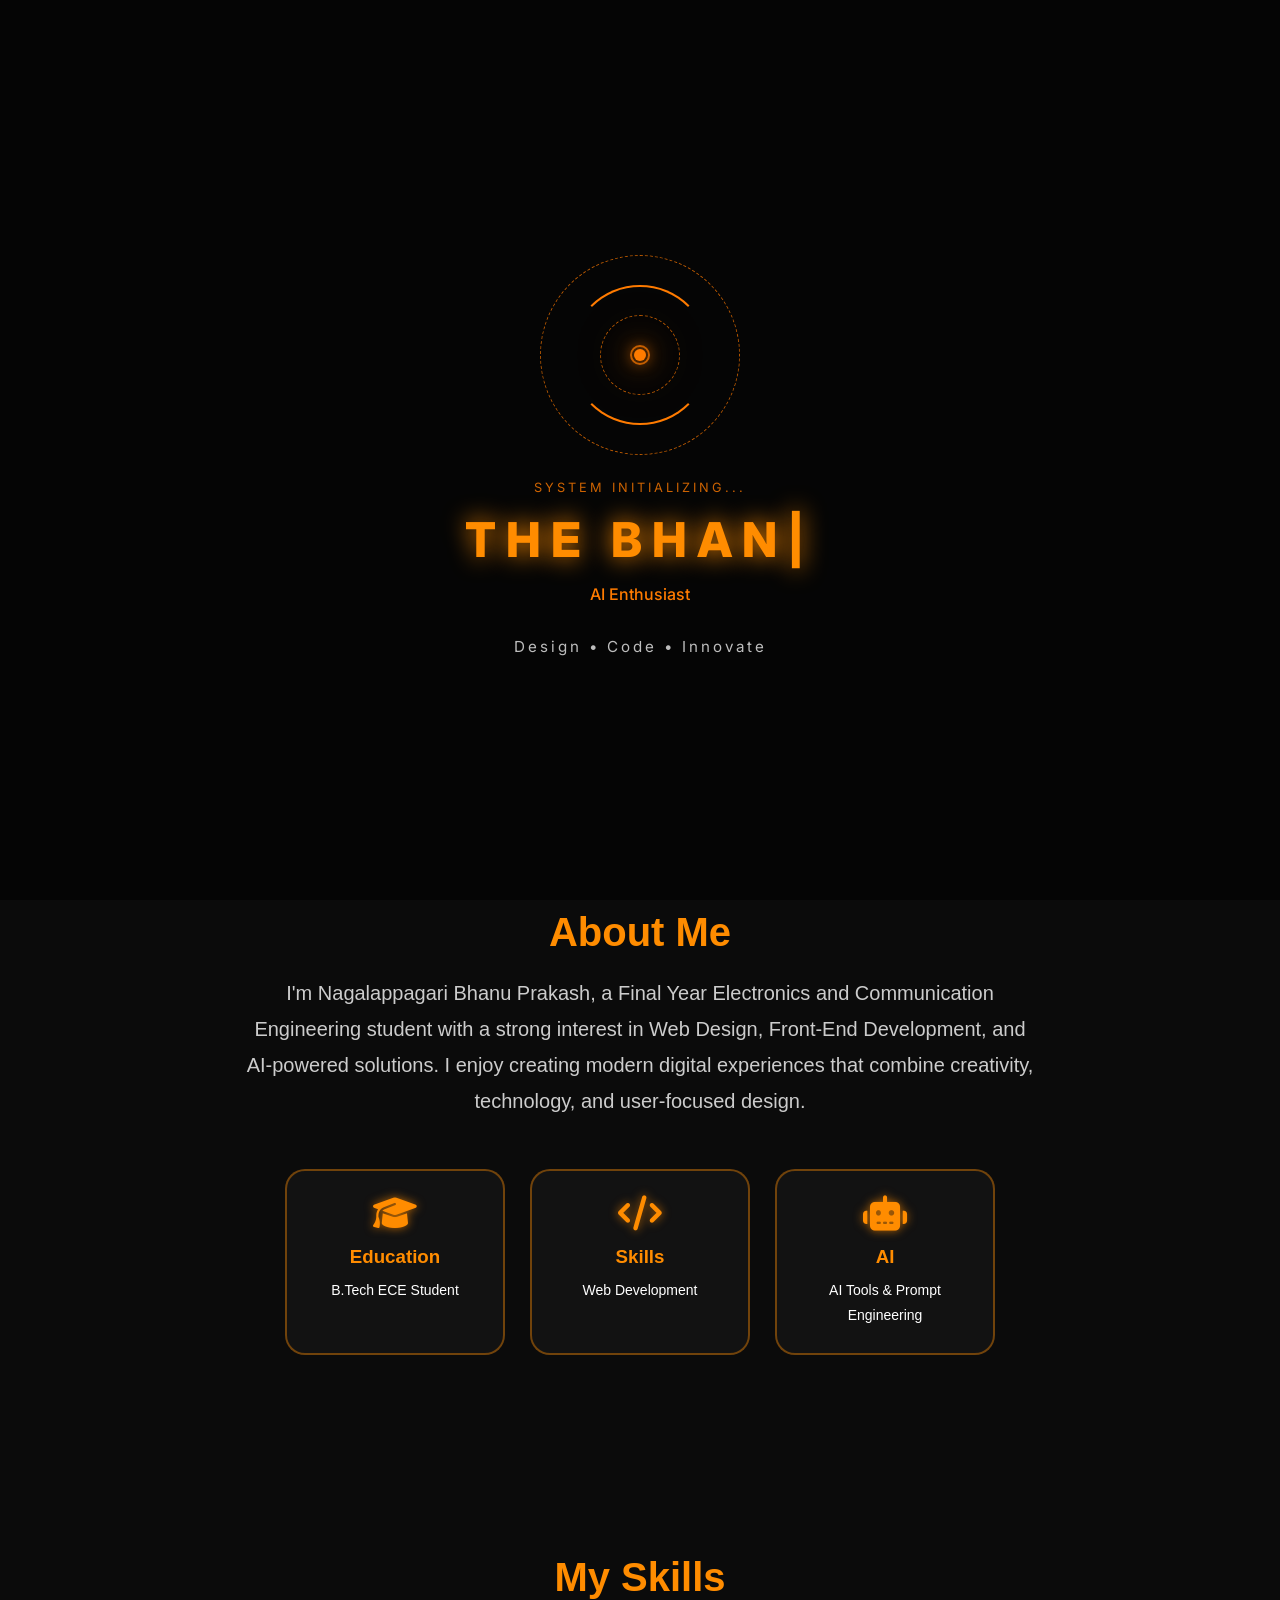
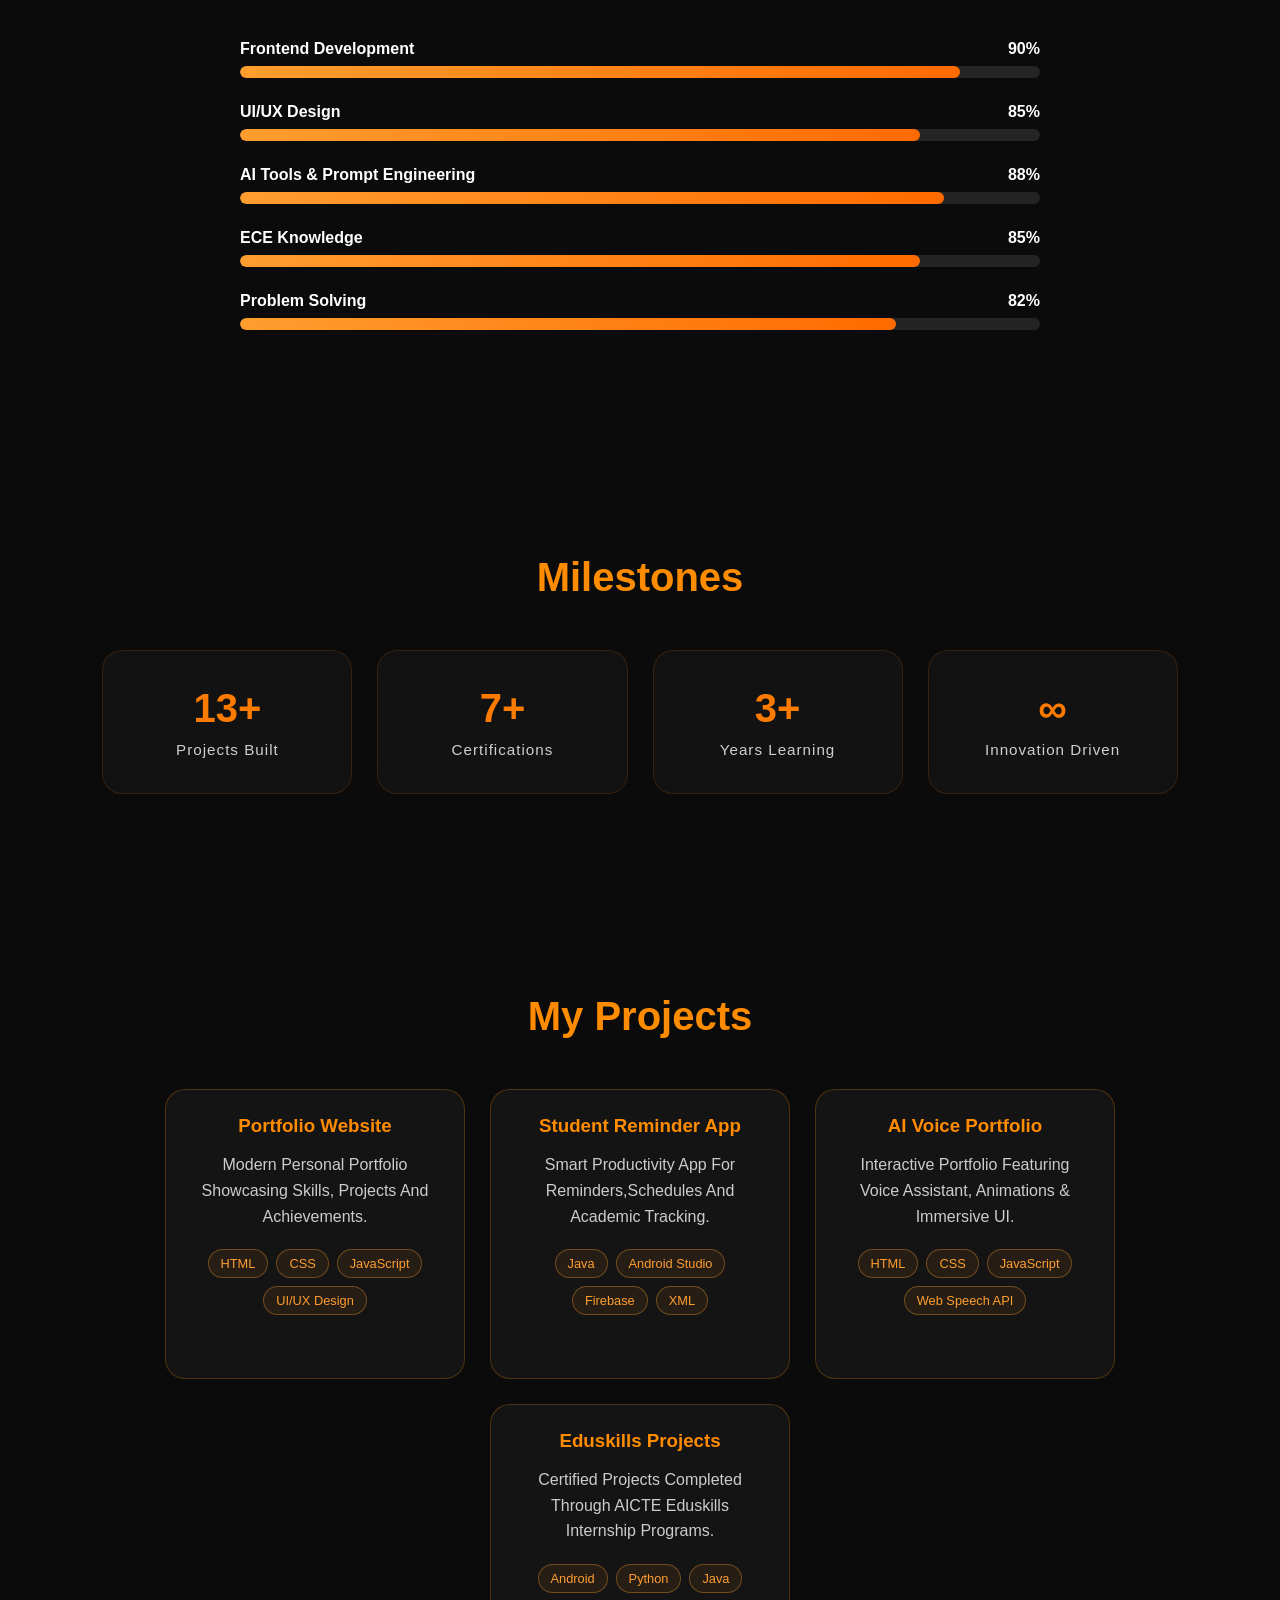
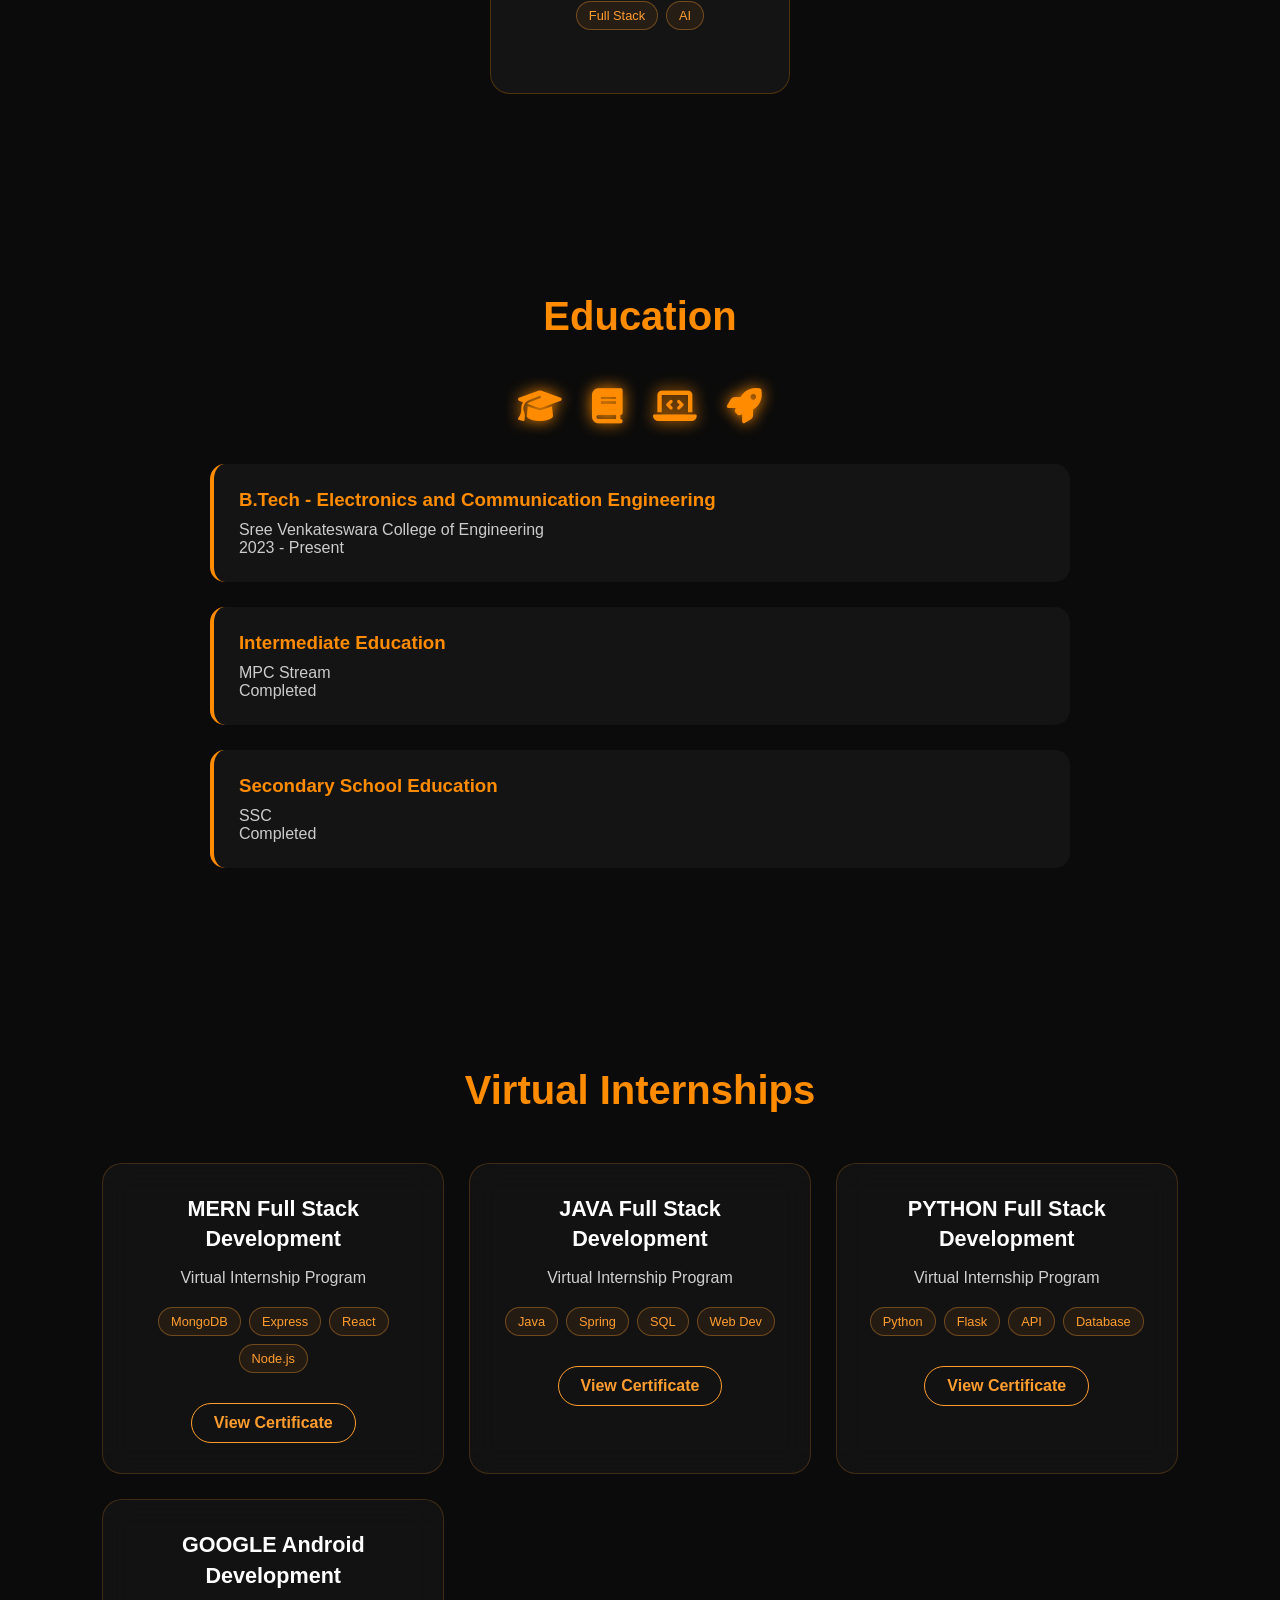
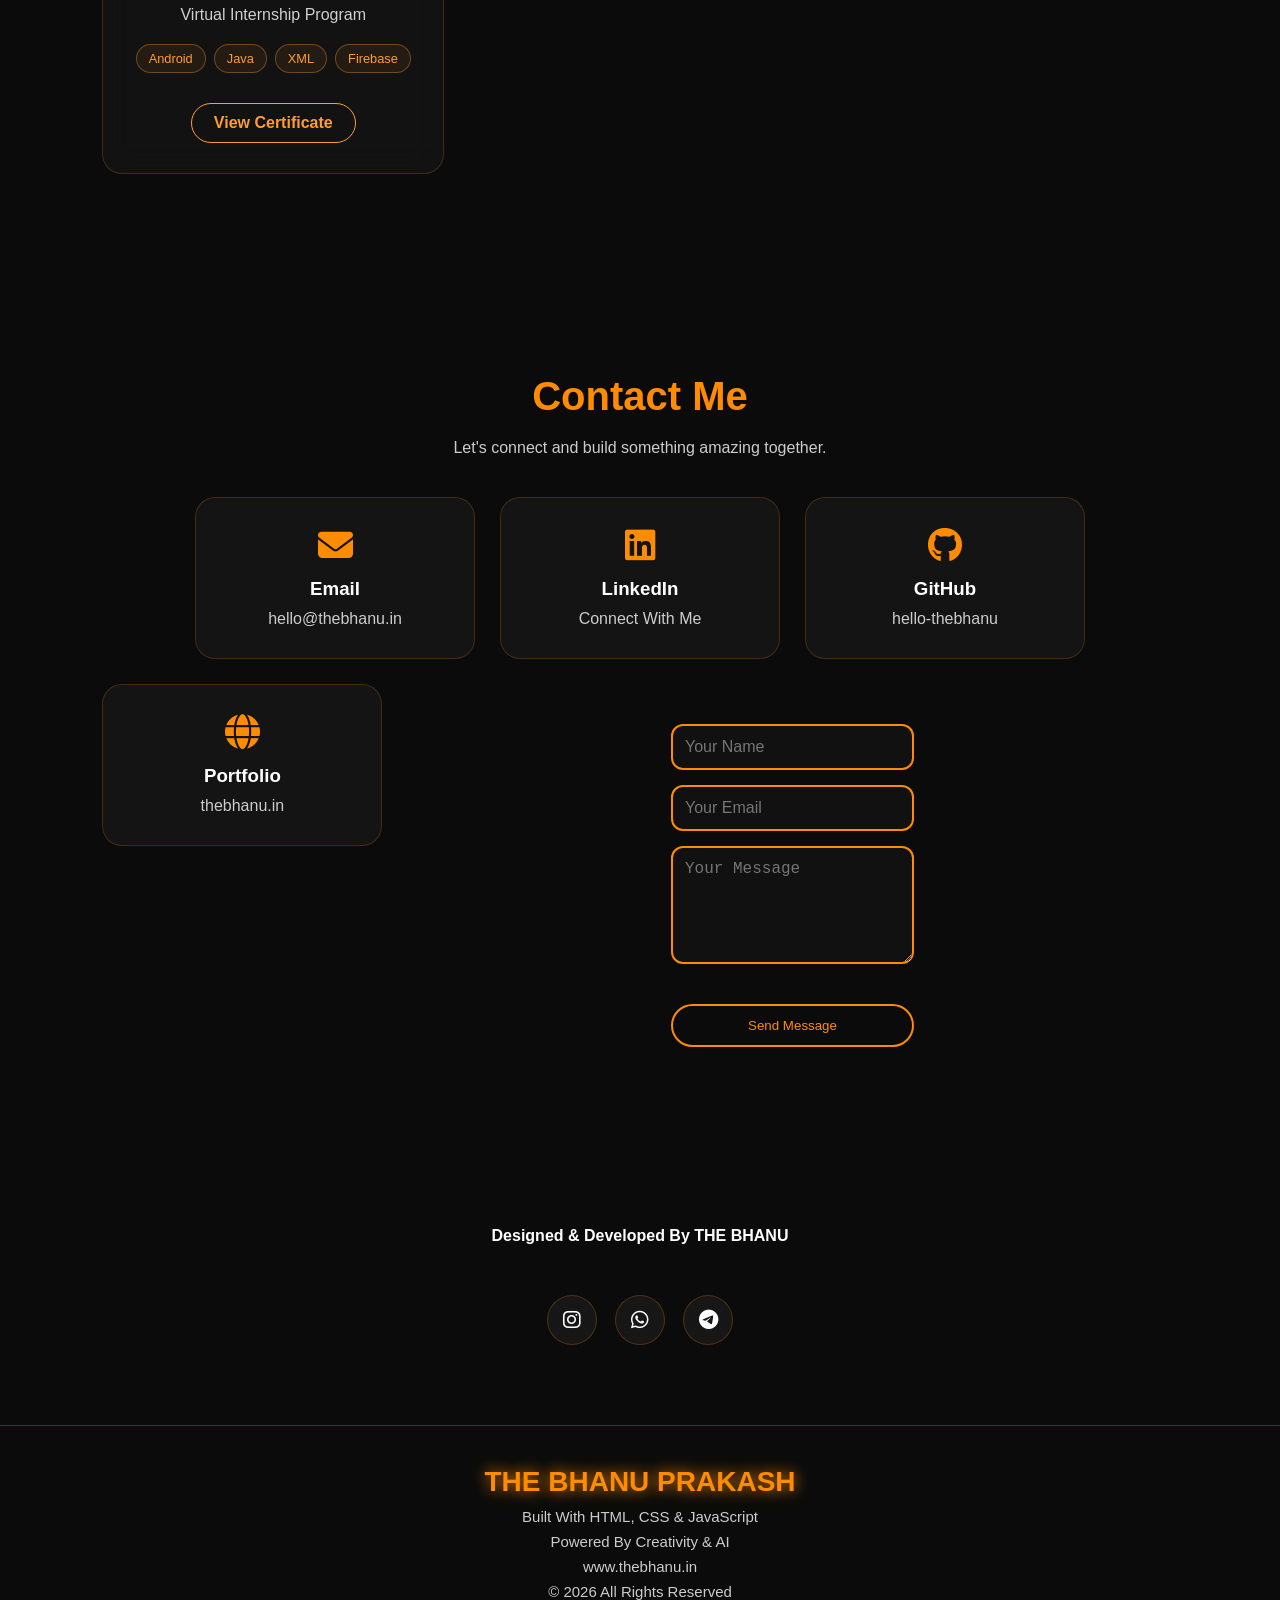
<file: index.html>
<!DOCTYPE html>
<html lang="en">

<head>


<meta charset="UTF-8">
<meta name="viewport" content="width=device-width, initial-scale=1.0">

<link href="https://fonts.googleapis.com/css2?family=Inter:wght@300;400;500;600;700;800&display=swap" rel="stylesheet">

<title>THE BHANU | Portfolio</title>

<meta name="description" content="Bhanu Prakash - ECE Student, Frontend Developer and AI Enthusiast. Explore my projects, skills, portfolio and contact information.">

<meta name="keywords" content="Bhanu Prakash, The Bhanu, Frontend Developer, ECE Student, Portfolio, Web Developer, AI Enthusiast, HTML, CSS, JavaScript">

<meta name="author" content="Bhanu Prakash">

<meta property="og:title" content="THE BHANU | Portfolio">
<meta property="og:description" content="ECE Student • Frontend Developer • AI Enthusiast">
<meta property="og:type" content="website">
<meta property="og:url" content="https://thebhanu.in">

<meta property="og:image" content="https://thebhanu.in/assets/images/avatar.png">

<meta name="twitter:image" content="https://thebhanu.in/assets/images/avatar.png">

<meta name="twitter:card" content="summary_large_image">
<meta name="twitter:title" content="THE BHANU | Portfolio">
<meta name="twitter:description" content="ECE Student • Frontend Developer • AI Enthusiast">

<link rel="icon" type="image/png" href="assets/images/favicon.png">

<link rel="preload" as="image" href="assets/images/thebhanu-logo.png">

<link rel="preload" as="image" href="assets/images/avatar.png">

<link rel="stylesheet" href="css/style.css">
<link rel="stylesheet"
href="https://cdnjs.cloudflare.com/ajax/libs/font-awesome/6.5.1/css/all.min.css">

<link rel="stylesheet"
href="https://unpkg.com/aos@2.3.4/dist/aos.css">

</head>

<body>

    <div id="loader">

    <div class="hud">
         
        <div class="energy-wave"></div>

        <div class="center-dot"></div>

        <div class="ring ring1"></div>
        <div class="ring ring2"></div>
        <div class="ring ring3"></div>

    </div>

    <div class="system-status">
SYSTEM INITIALIZING...
</div>

    <h1 class="loader-name" id="loaderText"></h1>

<div class="loader-roles">

    <span id="changingRole">
        Creative Developer
    </span>

</div>

    <p class="loader-tagline">
        Design • Code • Innovate
    </p>

</div>


<nav class="navbar">
<div class="logo">
    <img src="assets/images/thebhanu-logo.png" alt="THE BHANU"
    loading="eager">
    <span>THE BHANU</span>
</div>

   <div class="menu-toggle" id="menu-toggle">
    ☰
</div>

<ul class="nav-links">
     <li><a href="#">Home</a></li>
     <li><a href="#about">About</a></li>
     <li><a href="#education">Education</a></li>
     <li><a href="#skills">Skills</a></li>
     <li><a href="#projects">Projects</a></li>
     <li><a href="#contact">Contact</a></li>
     <li>
    <a href="#contact" class="hire-nav-btn">Hire Me</a>
</li>
</ul>
        
<div class="cursor-glow"></div>


    <!-- Telegram 
<button id="theme-toggle" class="theme-toggle">
    <i class="fas fa-moon"></i>
</button>-->
    
</nav>

<section class="hero">

    <div class="left">

        <h3>Hello, I'm</h3>

        <h1>Bhanu Prakash</h1>
      
      <div class="mobile-avatar">
      <img src="assets/images/avatar.png"
        alt="Bhanu"
        loading="eager">
       </div>

        <h2 id="typing-text"></h2>

         <p>

         ECE Student • Frontend Developer • AI Enthusiast
         <br><br>
         Passionate About Building Modern Web Experiences Through Creativity, Technology, And AI-Powered Solutions.

         </p>

        <div class="buttons">
    <a href="assets/resume/Bhanu-Prakash-Resume.png"
download
class="resume-btn button"> 
 <i class="fas fa-download"></i>

Resume
</a>
       <a href="mailto:hello@thebhanu.in" class="contact-btn">
 <i class="fas fa-envelope"></i>

Contact Me
</a>
     <button id="voice-btn"class="intro-btn">
         <i class="fas fa-volume-up"></i>
    Listen Introduction
    </button> 

</div>

    </div>

    <div class="right">

        <img src="assets/images/avatar.png" alt="Bhanu"
        loading="eager">

    </div>

</section>

<div id="video-modal" class="video-modal">

<div class="video-container">


   <video id="intro-video" autoplay playsinline>
    <source src="assets/videos/avatar-intro.mp4" type="video/mp4">
</video>

    <div class="ai-status">
        <span class="status-dot"></span>
        BHANU AI ONLINE
    </div>

    <div class="waveform">
        <span></span>
        <span></span>
        <span></span>
        <span></span>
        <span></span>
        <span></span>
        <span></span>
    </div>


</div>
</div>


<section id="about" class="about" data-aos="fade-up">
    <h2>About Me</h2>

   <p>
I'm Nagalappagari Bhanu Prakash, a Final Year Electronics and Communication Engineering student with a strong interest in Web Design, Front-End Development, and AI-powered solutions. I enjoy creating modern digital experiences that combine creativity, technology, and user-focused design.
</p>

<div class="about-cards">

    <div class="about-card">
        <i class="fas fa-graduation-cap"></i>
        <h3>Education</h3>
        <p>B.Tech ECE Student</p>
    </div>

    <div class="about-card">
        <i class="fas fa-code"></i>
        <h3>Skills</h3>
        <p>Web Development</p>
    </div>

    <div class="about-card">
        <i class="fas fa-robot"></i>
        <h3>AI</h3>
        <p>AI Tools & Prompt Engineering</p>
    </div>

</div>

</section>

<section id="skills" class="skills" data-aos="flip-left">

<h2>My Skills</h2>

<div class="skills-container">

    <div class="progress-skill">
        <div class="skill-info">
            <span>Frontend Development</span>
            <span>90%</span>
        </div>
        <div class="progress-bar">
            <div class="progress-fill frontend"></div>
        </div>
    </div>

    <div class="progress-skill">
        <div class="skill-info">
            <span>UI/UX Design</span>
            <span>85%</span>
        </div>
        <div class="progress-bar">
            <div class="progress-fill uiux"></div>
        </div>
    </div>

    <div class="progress-skill">
        <div class="skill-info">
            <span>AI Tools & Prompt Engineering</span>
            <span>88%</span>
        </div>
        <div class="progress-bar">
            <div class="progress-fill ai"></div>
        </div>
    </div>

    <div class="progress-skill">
        <div class="skill-info">
            <span>ECE Knowledge</span>
            <span>85%</span>
        </div>
        <div class="progress-bar">
            <div class="progress-fill ece"></div>
        </div>
    </div>

    <div class="progress-skill">
        <div class="skill-info">
            <span>Problem Solving</span>
            <span>82%</span>
        </div>
        <div class="progress-bar">
            <div class="progress-fill problem"></div>
        </div>
    </div>

</div>

</section>

<section class="stats" data-aos="fade-right">

    <h2 class="section-title">Milestones</h2>

    <div class="stats-section">

        <div class="stat-box">
    <h3 class="counter" data-target="12">0</h3>
    <p>Projects Built</p>
</div>

<div class="stat-box">
    <h3 class="counter" data-target="7">0</h3>
    <p>Certifications</p>
</div>

<div class="stat-box">
    <h3 class="counter" data-target="2">0</h3>
    <p>Years Learning</p>
</div>

<div class="stat-box">
    <h3>∞</h3>
    <p>Innovation Driven</p>
</div>

    </div>

</section>

<section id="projects" class="projects"data-aos="zoom-in-up">

<h2>My Projects</h2>

<div class="project-container">

<a href="https://thebhanu.in" target="_blank">
    <div class="project-card">
        <h3>Portfolio Website</h3>
        <p>Modern Personal Portfolio Showcasing Skills, Projects And Achievements.</p>

<div class="tech-stack">
<span>HTML</span>
<span>CSS</span>
<span>JavaScript</span>
<span>UI/UX Design</span>
</div>

        <span class="view-project">View Project →</span>
    </div>
</a>

<a href="https://github.com/hello-thebhanu" target="_blank">
    <div class="project-card">
        <h3>Student Reminder App</h3>
        <p>Smart Productivity App For Reminders,Schedules And Academic Tracking.</p>

<div class="tech-stack">
<span>Java</span>
<span>Android Studio</span>
<span>Firebase</span>
<span>XML</span>
</div>

        <span class="view-project">View Project →</span>
    </div>
</a>

<a href="https://thebhanu.in" target="_blank">
    <div class="project-card">
        <h3>AI Voice Portfolio</h3>
        <p>Interactive Portfolio Featuring Voice Assistant, Animations & Immersive UI.</p>

<div class="tech-stack">
<span>HTML</span>
<span>CSS</span>
<span>JavaScript</span>
<span>Web Speech API</span>
</div>

        <span class="view-project">View Project →</span>
    </div>
</a>

<a href="#" target="_blank">
    <div class="project-card">
        <h3>Eduskills Projects</h3>
        <p>Certified Projects Completed Through AICTE Eduskills Internship Programs.</p>

<div class="tech-stack">
<span>Android</span>
<span>Python</span>
<span>Java</span>
<span>Full Stack</span>
<span>AI</span>
</div>
        
        <span class="view-project">View Project →</span>
    </div>
</a>

</div>

</section>

<section id="education" class="education"data-aos="fade-left">

<h2>Education</h2>

<div class="edu-icons">
  <i class="fas fa-graduation-cap"></i>
  <i class="fas fa-book"></i>
  <i class="fas fa-laptop-code"></i>
  <i class="fas fa-rocket"></i>
</div>

<div class="timeline">

<div class="timeline-item">
<h3>B.Tech - Electronics and Communication Engineering</h3>
<p>Sree Venkateswara College of Engineering</p>
<p>2023 - Present</p>
</div>

<div class="timeline-item">
<h3>Intermediate Education</h3>
<p>MPC Stream</p>
<p>Completed</p>
</div>

<div class="timeline-item">
<h3>Secondary School Education</h3>
<p>SSC</p>
<p>Completed</p>
</div>

</div>

</section>

</div>


<section id="internships" class="internships" data-aos="fade-up">

    <h2 class="section-title">Virtual Internships</h2>

    <div class="internships-container">

        <div class="internship-card">
            <h3>MERN Full Stack Development</h3>
            <p>Virtual Internship Program</p>
            <div class="tech-stack">
   <span>MongoDB</span>
   <span>Express</span>
   <span>React</span>
   <span>Node.js</span>
</div>
            <a href="assets/certificates/mern.pdf" target="_blank" class="btn">
                View Certificate
            </a>
        </div>

        <div class="internship-card">
            <h3>JAVA Full Stack Development</h3>
            <p>Virtual Internship Program</p>
            <div class="tech-stack">
   <span>Java</span>
   <span>Spring</span>
   <span>SQL</span>
   <span>Web Dev</span>
</div>
            <a href="assets/certificates/java.pdf" target="_blank" class="btn">
                View Certificate
            </a>
        </div>

        <div class="internship-card">
            <h3>PYTHON Full Stack Development</h3>
            <p>Virtual Internship Program</p>
            <div class="tech-stack">
   <span>Python</span>
   <span>Flask</span>
   <span>API</span>
   <span>Database</span>
</div>
            <a href="assets/certificates/python.pdf" target="_blank" class="btn">
                View Certificate
            </a>
        </div>

        <div class="internship-card">
            <h3>GOOGLE Android Development</h3>
            <p>Virtual Internship Program</p>
            <div class="tech-stack">
   <span>Android</span>
   <span>Java</span>
   <span>XML</span>
   <span>Firebase</span>
</div>
            <a href="assets/certificates/android.pdf" target="_blank" class="btn">
                View Certificate
            </a>
        </div>

    </div>

</section>


</section>

<section id="contact" class="contact" data-aos="fade-up">

<h2>Contact Me</h2>

<p>
Let's connect and build something amazing together.
</p>

<div class="contact-container">

<a href="mailto:hello@thebhanu.in" target="_blank">
<div class="contact-card">
<i class="fas fa-envelope"></i>
<h3>Email</h3>
<p>hello@thebhanu.in</p>
</div>
</a>

<a href="https://www.linkedin.com/in/hellobhanunagalappagari" target="_blank">
<div class="contact-card">
<i class="fab fa-linkedin"></i>
<h3>LinkedIn</h3>
<p>Connect With Me</p>
</div>
</a>

<a href="https://github.com/hello-thebhanu" target="_blank">
<div class="contact-card">
<i class="fab fa-github"></i>
<h3>GitHub</h3>
<p>hello-thebhanu</p>
</div>
</a>

<a href="https://thebhanu.in" target="_blank">
<div class="contact-card">
<i class="fas fa-globe"></i>
<h3>Portfolio</h3>
<p>thebhanu.in</p>
</div>
</a>

<form action="https://formsubmit.co/hello@thebhanu.in" method="POST" class="contact-form">

    <input type="hidden" name="_next" value="http://127.0.0.1:5500/thanks.html">

    <input type="text" name="name" placeholder="Your Name" required>

    <input type="email" name="email" placeholder="Your Email" required>

    <textarea name="message" placeholder="Your Message" rows="5" required></textarea>

    <button type="submit">Send Message</button>

</form>

</div>

</section>

<p class="signature">
Designed & Developed By THE BHANU
</p><div class="hero-socials">

    <!-- Instagram -->
    <a href="https://instagram.com/_.mr_s_bhanu._"
       target="_blank"
       class="social-icon">
       <i class="fab fa-instagram"></i>
    </a>

    <!-- WhatsApp -->
    <a href="https://wa.me/918688697656"
       target="_blank"
       class="social-icon">
       <i class="fab fa-whatsapp"></i>
    </a>

    <!-- Telegram -->
    <a href="https://t.me/mrsbhanu"
       target="_blank"
       class="social-icon">
       <i class="fab fa-telegram"></i>
    </a>

</div>


<footer class="footer">
    <h3>THE BHANU PRAKASH</h3>
    <p>Built With HTML, CSS & JavaScript</p>
    <p>Powered By Creativity & AI</p>
    <p>www.thebhanu.in</p>
    <p>© 2026 All Rights Reserved</p>
</footer>



<!-- BHANU AI BUTTON -->
<div class="bhanu-ai-btn" id="bhanu-ai-btn">
    <i class="fas fa-robot"></i>
</div>

<!-- BHANU AI POPUP -->
<div class="bhanu-ai-popup" id="bhanu-ai-popup">

    <div class="ai-header">
        <span>✨</span>
        <h3>Ask Our AI Anything</h3>
    </div>

    <div class="ai-suggestions">

        <button>👨‍💻 Who is Bhanu?</button>
        <button>⚡ Skills</button>

        <button>🚀 Projects</button>
        <button>🎓 Education</button>

        <button>📜 Certifications</button>
        <button>📄 Resume</button>

        <button>📞 Contact</button>
        <button>💻 GitHub</button>

    </div>

    <div id="ai-response" class="ai-response">
    👋 Hi! I'm Bhanu AI. Ask me about Bhanu, skills, projects or education.
    </div>

    <div class="ai-input">
        <input type="text" id="ai-question" placeholder="Ask Me Anything...">
        <button id="send-btn" class="send-btn">
    <i class="fas fa-paper-plane"></i>
</button>
    </div>

</div>



<script src="js/script.js"></script>

  </div>



  <script>

window.addEventListener("load",()=>{

const loader =
document.getElementById("loader");

setTimeout(()=>{

loader.classList.add("fade-out");

setTimeout(()=>{

loader.remove();

},800);

},2300);

});

</script>

<script src="https://unpkg.com/aos@2.3.4/dist/aos.js"></script>

<script>
AOS.init({
    duration:1000,
    once:true,
    offset:100
});
</script>

<script data-goatcounter="https://the-bhanu.goatcounter.com/count"
        async src="//gc.zgo.at/count.js"></script>


</body>
</html>
</file>
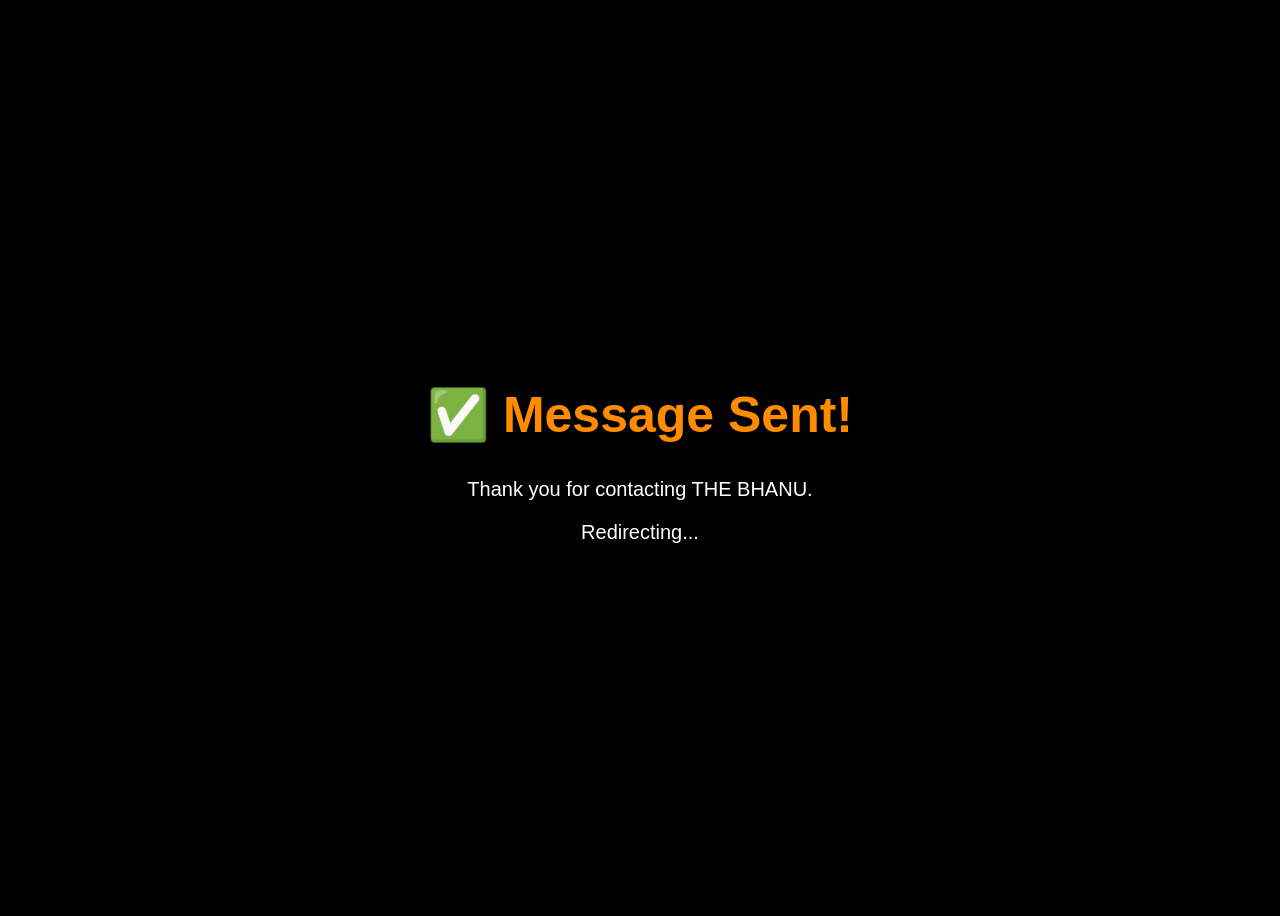
<file: thanks.html>
<!DOCTYPE html>
<html>
<head>
<title>Message Sent</title>

<style>
body{
background:#000;
color:#ff8c00;
font-family:Arial,sans-serif;
display:flex;
justify-content:center;
align-items:center;
height:100vh;
text-align:center;
}

h1{
font-size:50px;
}

p{
font-size:20px;
color:white;
}
</style>

<meta http-equiv="refresh" content="3;url=https://thebhanu.in">

</head>

<body>

<div>
<h1>✅ Message Sent!</h1>
<p>Thank you for contacting THE BHANU.</p>
<p>Redirecting...</p>
</div>

</body>
</html>
</file>
<file: css/style.css>
*{
    margin:0;
    padding:0;
    box-sizing:border-box;
}

body{
    background:#0b0b0b;
    color:white;
    font-family:Arial, sans-serif;
    overflow-x:hidden;
}

nav{
    position:fixed;
    top:15px;
    left:50%;
    transform:translateX(-50%);

    width:90%;

    display:flex;
    justify-content:space-between;
    align-items:center;

    padding:18px 40px;

    background:rgba(255,255,255,0.05);

    backdrop-filter:blur(15px);

    border:1px solid rgba(255,255,255,0.08);

    border-radius:20px;

    z-index:1000;
}

html{
    scroll-behavior:smooth;
    scroll-padding-top:120px;
}


ul li a{

    transition:.3s;

}

ul li a:hover{

    color:#ff8c00;

}

.logo{
    display:flex;
    align-items:center;
    gap:15px;
}

.logo img{
    height:90px;
    width:auto;
    background:transparent;
}

.logo span{
    color:#ffd27a;
    font-size:42px;
    font-weight:700;
    letter-spacing:2px;

    text-shadow:
    0 0 5px rgba(255,200,0,0.4),
    0 0 10px rgba(255,140,0,0.2);
}


ul{
    display:flex;
    gap:30px;
    list-style:none;
}

a{
    color:white;
    text-decoration:none;
}

.hero{
    min-height:90vh;
    display:flex;
    align-items:center;
    justify-content:space-between;
    padding:100px 8% 0;
}

.hero{
    padding-top:100px;
}
.left{
    width:50%;
}
.left{
    width:50%;
    display:flex;
    flex-direction:column;
    justify-content:center;
}
.left h1{
    font-size:78px;
    line-height:1.1;
    color:white;
    font-weight:800;
    
}


.left h2{
    margin-top:10px;
}

.left p{
    margin-top:20px;
    line-height:1.8;
}

button{
    margin-top:25px;
    background:#ff8c00;
    border:none;
    color:white;
    padding:14px 30px;
    border-radius:30px;
    cursor:pointer;
}

.right{
    position:relative;
    display:flex;
    flex-direction:column;
    justify-content:center;
    align-items:center;
}

.right::before{
    content:'';
    position:absolute;
    width:500px;
    height:500px;
    background:#ff6b00;
    border-radius:50%;
    filter:blur(150px);
    opacity:0.40;
    top:50%;
    left:50%;
    transform:translate(-50%,-50%);
}

.right img{
    width:600px;
    max-width:105%;
    height:auto;

    border-radius:30px;

    border:2px solid rgba(255,255,255,0.08);

    box-shadow:
    0 0 50px rgba(255,107,0,0.25);

    position:relative;
    z-index:1;

    animation:float 4s ease-in-out infinite;
}

@keyframes float{

    0%{
        transform:translateY(0px);
    }

    50%{
        transform:translateY(-15px);
    }

    100%{
        transform:translateY(0px);
    }

}

button{
    transition:.3s;
}

button:hover{

    transform:translateY(-5px);

    box-shadow:
    0 0 25px #ff8c00;

}


.buttons{
    display:flex;
    gap:15px;
    margin-top:25px;
}


.contact-btn{
    background:transparent;
    border:2px solid #ff8c00;
    color:#ff8c00;
}



#typing-text{
    color:#ff8c00;
    font-size:34px;
    min-height:50px;
    margin-top:10px;
    font-weight:600;
}

#typing-text::after{
    content:"|";
    animation:blink .8s infinite;
}

@keyframes blink{
    50%{
        opacity:0;
    }
}

ul li a:hover{
    color:#ff8c00;
    text-shadow:0 0 10px #ff8c00;
}


.about{
    padding:100px 8%;
    text-align:center;
    .about{
background:#111;
border-radius:20px;
margin:50px auto;
width:90%;
box-shadow:0 0 30px rgba(255,140,0,0.1);
}
}

.about h2{
    color:#ff8c00;
    font-size:40px;
    margin-bottom:20px;
}

.about p{
    max-width:800px;
    margin:auto;
    line-height:1.8;
    color:#ccc;
    font-size: 20px;
}

.skills{
    padding:100px 8%;
    text-align:center;
}

.skills h2{
    color:#ff8c00;
    font-size:40px;
    margin-bottom:40px;
}

.skill-box{
    display:flex;
    flex-wrap:wrap;
    justify-content:center;
    gap:20px;
}

.skill-box div{
    padding:15px 30px;
    border:1px solid rgba(255,255,255,0.1);
    border-radius:30px;
    background:rgba(255,255,255,0.05);
    box-shadow: 0 0 15px rgba(255,140,0,0.2);
    background:#1a1a1a;
padding:15px 30px;
border:1px solid rgba(255,140,0,0.3);
border-radius:15px;
transition:0.3s;
}
.skill-box div:hover{
transform:translateY(-5px);
box-shadow:0 0 20px rgba(255,140,0,0.4);
}

.about{
    padding:100px 8%;
    text-align:center;
    background:#0b0b0b;
}

.skills{
    padding:100px 8%;
    text-align:center;
    background:#0b0b0b;
}

.skill-box div{
    background:#1a1a1a;
    padding:15px 30px;
    border-radius:50px;
    border:1px solid rgba(255,140,0,0.3);

}

@keyframes float{
    0%{
        transform:translateY(0px);
    }

    50%{
        transform:translateY(-10px);
    }

    100%{
        transform:translateY(0px);
    }
}

.skill-box div:hover{
    transform:translateY(-15px) scale(1.05);
    box-shadow:0 0 25px rgba(255,140,0,.6);
}


.projects{
    padding:100px 8%;
    text-align:center;
}

.projects h2{
    color:#ff8c00;
    font-size:40px;
    margin-bottom:50px;
}

.project-container{
    display:flex;
    justify-content:center;
    gap:25px;
    flex-wrap:wrap;
}

.project-card{
    width:300px;
    background:#141414;
    border:1px solid rgba(255,140,0,0.25);
    border-radius:20px;
    padding:25px;
    transition:0.3s;
}

.project-card:hover{
    transform:translateY(-10px);
    box-shadow:0 0 25px rgba(255,140,0,0.5);
}

.project-card{
    transition:0.4s ease;
}

.project-card:hover{
    transform:translateY(-10px);
    box-shadow:0 0 30px rgba(255,140,0,0.4);
}

.project-card h3{
    color:#ff8c00;
    margin-bottom:15px;
}

.project-card p{
    color:#ccc;
    line-height:1.6;
}

.education{
    padding:100px 8%;
    text-align:center;
}

.education h2{
    color:#ff8c00;
    font-size:40px;
    margin-bottom:50px;
}

.timeline{
    display:flex;
    flex-direction:column;
    gap:25px;
    align-items:center;
}

.timeline-item{
    width:80%;
    background:#141414;
    border-left:4px solid #ff8c00;
    padding:25px;
    border-radius:15px;
    text-align:left;
    transition:.3s;
}

.timeline-item:hover{
    transform:translateX(10px);
    box-shadow:0 0 20px rgba(255,140,0,0.3);
}

.timeline-item{
    transition:0.4s ease;
}

.timeline-item:hover{
    transform:translateX(10px);
}

.timeline-item h3{
    color:#ff8c00;
    margin-bottom:10px;
}

.timeline-item p{
    color:#ccc;
}

.about,
.skills,
.projects,
.education{
    scroll-margin-top:120px;
}

.s1{animation-delay:0s;}
.s2{animation-delay:.3s;}
.s3{animation-delay:.6s;}
.s4{animation-delay:.9s;}
.s5{animation-delay:1.2s;}
.s6{animation-delay:1.5s;}

.edu-icons{
    display:flex;
    justify-content:center;
    gap:30px;
    margin-bottom:40px;
}

.edu-icons i{
    font-size:35px;
    color:#ff8c00;
    text-shadow:0 0 15px #ff8c00;
    animation:floatIcon 3s ease-in-out infinite;
}

.edu-icons i:nth-child(2){
    animation-delay:.5s;
}

.edu-icons i:nth-child(3){
    animation-delay:1s;
}

.edu-icons i:nth-child(4){
    animation-delay:1.5s;
}

@keyframes floatIcon{
    0%,100%{
        transform:translateY(0);
    }

    50%{
        transform:translateY(-10px);
    }
}

.contact{
    padding:100px 8%;
    text-align:center;
}

.contact h2{
    color:#ff8c00;
    font-size:40px;
    margin-bottom:20px;
}

.contact p{
    color:#ccc;
}

.contact-container{
    display:flex;
    justify-content:center;
    gap:25px;
    flex-wrap:wrap;
    margin-top:40px;
}

.contact-card{
    width:280px;
    background:#141414;
    border:1px solid rgba(255,140,0,0.2);
    border-radius:20px;
    padding:30px;
    transition:.3s;
}

.contact-card:hover{
    transform:translateY(-10px);
    box-shadow:0 0 25px rgba(255,140,0,0.4);
}

.contact-card{
    transition:0.4s ease;
}

.contact-card:hover{
    transform:translateY(-10px);
    box-shadow:0 0 25px rgba(255,140,0,0.4);
}

.contact-card i{
    font-size:35px;
    color:#ff8c00;
    margin-bottom:15px;
}

.contact-card h3{
    margin-bottom:10px;
}

.contact-container a{
    text-decoration:none;
    color:inherit;
}

.footer{
    text-align:center;
    padding:40px 20px;
    margin-top:80px;
    border-top:1px solid rgba(255,140,0,0.3);
}

.footer h3{
    color:#ff8c00;
    font-size:28px;
    margin-bottom:10px;
    text-shadow:0 0 15px #ff8c00;
}

.footer p{
    color:#ccc;
    margin:8px 0;
    font-size:15px;
}

.signature{
    text-align: center;
    margin: 40px 0;
    color: #fff;
    font-weight: 600;
}

html{
    scroll-behavior: smooth;
}

.project-container a{
    text-decoration: none;
}

.view-project{
    display:block;
    margin-top:15px;
    color:#ff8c00;
    font-weight:bold;
    opacity:0;
    transition:0.4s;
}

.project-card:hover .view-project{
    opacity:1;
    transform:translateX(8px);
}

.resume-btn{
    display:inline-flex;
    align-items:center;
    justify-content:center;

    background:transparent;
    color:#ff8c00;

    text-decoration:none;

    padding:14px 30px;
    border:2px solid #ff8c00;
    border-radius:30px;

    
    transition:.3s;
}

.resume-btn:hover{
    transform:translateY(-5px);
    box-shadow:0 0 25px #ff8c00;
}

.resume-btn,
.contact-btn,
#voice-btn {
    width: 200px;
    height: 50px;

    display: flex;
    justify-content: center;
    align-items: center;

    background: transparent;
    border: 2px solid #ff8c00;
    color: #ff8c00;

    border-radius: 35px;
    font-size: 14px;
    font-weight: 500;

    white-space : nowrap;
    
}

.resume-btn,
.contact-btn,
#voice-btn{
    margin-top: 20px;
}

.contact-btn:hover{
    transform: translateY(-5px);
    box-shadow: 0 0 25px #ff8c00;
}

.resume-btn,
.contact-btn,
#voice-btn{
    transition: all 0.3s ease;
}

.contact-form{
    max-width:600px;
    margin:40px auto;
    display:flex;
    flex-direction:column;
    gap:15px;
}

.contact-form input,
.contact-form textarea{
    background:#111;
    color:white;
    border:2px solid #ff8c00;
    border-radius:12px;
    padding:12px;
    font-size:16px;
}

.contact-form button{
    background:transparent;
    color:#ff8c00;
    border:2px solid #ff8c00;
    padding:12px;
    border-radius:30px;
    cursor:pointer;
    transition:.3s;
}

.contact-form button:hover{
    box-shadow:0 0 20px #ff8c00;
    transform:translateY(-3px);
}

.logo img{
    height: 75px;
    width: auto;
}

.logo span{
    color:#ff8c00;
}

.about-cards{
    display:flex;
    justify-content:center;
    gap:25px;
    flex-wrap:wrap;
    margin-top:50px;
}

.about-card{
    width:220px;
    padding:25px;

    background:rgba(255,255,255,0.03);

    border:2px solid rgba(255,140,0,.4);

    border-radius:20px;

    text-align:center;

    transition:.3s;
}

.about-card i{
    font-size:35px;
    color:#ff8c00;
    margin-bottom:15px;

    text-shadow:
    0 0 10px rgba(255,140,0,.7);
}

.about-card h3{
    color:#ff8c00;
    margin-bottom:10px;
}

.about-card p{
    color:white;
    font-size:14px;
}

.about-card:hover{
    transform:translateY(-8px);

    box-shadow:
    0 0 15px rgba(255,140,0,.4),
    0 0 30px rgba(255,140,0,.2);
}

.resume-btn i{
    animation:bounce 2s infinite;
}

@keyframes bounce{
    0%,100%{
        transform:translateY(0);
    }
    50%{
        transform:translateY(-5px);
    }
}


.contact-btn i{
    animation:pulse 2s infinite;
}

@keyframes pulse{
    0%,100%{
        transform:scale(1);
    }
    50%{
        transform:scale(1.15);
    }
}


.intro-btn i{
    animation:bounce 2s infinite;
}

@keyframes wave{
    0%,100%{
        transform:scale(1);
    }

    50%{
        transform:scale(1.2);
    }
}

.resume-btn i,
.contact-btn i,
.intro-btn i{
    margin-right: 12px;
}

.hire-nav-btn{
    padding:12px 28px;
    border-radius:50px;

    background:rgba(255,140,0,0.15);

    border:1px solid rgba(255,140,0,0.4);

    backdrop-filter:blur(15px);
    -webkit-backdrop-filter:blur(15px);

    color:#ff8c00 !important;

    box-shadow:
    0 0 15px rgba(255,140,0,0.25);

    transition:.4s;
}

.hire-nav-btn:hover{
    background:#ff8c00;
    color:#000 !important;

    box-shadow:
    0 0 25px #ff8c00,
    0 0 50px rgba(255,140,0,.5);

    transform:translateY(-2px);
}

.menu-toggle{
    display:none;
    font-size:30px;
    color:#ff8c00;
    cursor:pointer;
}

.navbar{
    display:flex;
    justify-content:space-between;
    align-items:center;
    gap:20px;
}

.nav-links{
    display:flex;
    gap:20px;
    flex-wrap:nowrap;
}

.nav-cta{
    flex-shrink:0;
}

.nav-cta .btn{
    padding:12px 22px;
}

html{
    scroll-behavior:smooth;
}

.nav-links a.active{
    color:#ff8c00;
    text-shadow:0 0 15px #ff8c00;
}


 /* ==========================
   MOBILE RESPONSIVE FINAL
========================== */

@media (max-width:768px){

    .navbar{
        padding:20px 25px;
        position:relative;
    }

    .logo img{
        width:55px;
    }

    .logo span,
    .logo h1{
        font-size:2.2rem !important;
    }

    .menu-toggle{
        display:block !important;
        position:absolute;
        right:20px;
        top:50%;
        transform:translateY(-50%);
        font-size:32px;
        color:#ff9d2f;
        z-index:9999;
    }

   .nav-links{
    position:absolute;
    top:90px;
    left:0;
    width:100%;

    display:none;
    flex-direction:column;
    text-align:center;
    gap:20px;

    padding:25px;

    background:rgba(15,15,15,0.95);
    backdrop-filter:blur(15px);
    -webkit-backdrop-filter:blur(15px);

    z-index:999;
}

.navbar{
    z-index:9999;
}

    .nav-links.active{
        display:flex;
    }

    .hero{
        padding-top:120px;
    }

    /* IMPORTANT:
       Text -> Image -> Typing */
    .hero-content{
        display:flex;
        flex-direction:column;
        align-items:center;
        text-align:center;
        gap:20px;
    }

    .hero-text{
        width:100%;
        order:1;
    }

    .hero-image{
        width:100%;
        display:flex;
        justify-content:center;
        order:2;
    }

    .hero-image img{
        width:85%;
        max-width:420px;
        margin:10px auto;

        animation:
    heroGlow 8s ease-in-out infinite;
    }


    .hero-text h1{
        font-size:2.8rem !important;
        line-height:1.1;
    }

    .hero-description{
        width:90%;
        margin:auto;
        text-align:center;
    }

    .hero-buttons{
        display:flex;
        flex-direction:column;
        align-items:center;
        width:100%;
        gap:12px;
    }

    .hero-buttons .btn,
    .hero-buttons a{
        width:90%;
        max-width:320px;
    }

    /* ALL SECTIONS CENTER */

    .about-content,
    .skills-container,
    .projects-container,
    .education-container,
    .contact-container{
        display:flex;
        flex-direction:column;
        align-items:center;
        justify-content:center;
        text-align:center;
    }

    .about-content p{
        text-align:center;
    }

    .skill-card,
    .project-card,
    .education-card,
    .contact-card{
        width:90%;
        max-width:350px;
        margin:15px auto;
    }

    .contact-form{
        width:90%;
        margin:auto;
    }

    .section-title,
    .skills h2,
    .projects h2,
    .education h2,
    .contact h2,
    .about h2{
        text-align:center;
    }

    h2{
        font-size:2.2rem;
    }

    p{
        font-size:1rem;
        line-height:1.8;
    }

    .buttons{
    display:flex;
    flex-direction:column;
    align-items:center;
    gap:15px;
    width:100%;
}

.buttons a,
.buttons button{
    width:90%;
    max-width:320px;
}

}

.mobile-avatar{
    display:none;
}

@media (max-width:768px){

    .right{
        display:none !important;
    }

    .mobile-avatar{
        display:flex !important;
        justify-content:center !important;
        align-items:center !important;
        width:100% !important;
        margin:25px 0 !important;
    }

    .mobile-avatar img{
        width:100% !important;
        max-width:500px !important;
        border-radius:25px !important;
        display:block !important;
    }

    .left{
        width:100% !important;
        max-width:100% !important;

        display:flex !important;
        flex-direction:column !important;
        align-items:center !important;
        justify-content:center !important;

        text-align:center !important;

        padding:0 20px !important;
        box-sizing:border-box !important;
    }

    .left h3{
        width:100% !important;
        text-align:center !important;
    }

    .left h1{
        width:100% !important;
        text-align:center !important;
        font-size:4rem !important;
        line-height:1.1 !important;
        margin-bottom:10px !important;
    }

    #typing-text{
        width:100% !important;
        text-align:center !important;
        font-size:1.8rem !important;
        margin:15px 0 !important;
        min-height:50px !important;
    }

    .left p{
        width:100% !important;
        max-width:90% !important;
        text-align:center !important;
        margin:0 auto !important;
        line-height:1.8 !important;
    }

    .buttons{
        width:100% !important;
        display:flex !important;
        flex-direction:column !important;
        align-items:center !important;
        justify-content:center !important;
        gap:15px !important;
        margin-top:25px !important;
    }

    .buttons a,
    .buttons button{
        width:90% !important;
        max-width:320px !important;
    }

    .contact-card{
    width:220px !important;
    height:200px !important;

    display:flex !important;
    flex-direction:column !important;
    justify-content:center !important;
    align-items:center !important;

    margin:20px auto !important;
}

.contact-card h3{
    min-height:50px;
}

.contact-card p{
    min-height:60px;
}
}


#loader{
    position:fixed;
    top:0;
    left:0;
    width:100%;
    height:100%;
    background:#000;
    display:flex;
    justify-content:center;
    align-items:center;
    z-index:99999;
}

#loader h1{
    color:#ff8c00;
    font-size:3rem;
    text-shadow:0 0 25px #ff8c00;
}
/*
.reveal{
    opacity:0;
    transform:translateY(50px);
    transition:all .8s ease;
}

.reveal.active{
    opacity:1;
    transform:translateY(0);
}
*/
.cursor-glow{
    position:fixed;
    width:250px;
    height:250px;
    background:rgba(255,140,0,.15);
    border-radius:50%;
    pointer-events:none;
    filter:blur(80px);
    transform:translate(-50%,-50%);
    z-index:-1;
}

/* =========================
   PREMIUM LOADER
========================= */

#loader{
position:fixed;
inset:0;
background:#050505;
display:flex;
flex-direction:column;
justify-content:center;
align-items:center;
z-index:999999;
overflow:hidden;
transition:opacity .8s ease;
font-family:'Inter',sans-serif;
}

#loader.flash{
background:
radial-gradient(
circle,
rgba(255,123,0,1) 0%,
rgba(255,123,0,.7) 40%,
#050505 100%
);

transition:.25s;
}

#loader.fade-out{
opacity:0;
pointer-events:none;
}

/* DOT */

.center-dot{
width:12px;
height:12px;
background:#ff7b00;
border-radius:50%;

box-shadow:
0 0 15px #ff7b00,
0 0 30px #ff7b00,
0 0 60px #ff7b00;

animation:corePulse 1.2s infinite;
}
/* HUD */

.hud{
position:relative;
width:220px;
height:220px;
display:flex;
justify-content:center;
align-items:center;
}

/* RINGS */

.ring{
position:absolute;
border-radius:50%;
border:1px dashed rgba(255,123,0,.7);
opacity:0;
}

.ring1{
width:80px;
height:80px;

animation:
ringExpand 1s .2s forwards,
rotateCW 8s linear infinite;
}

.ring2{
width:140px;
height:140px;

border-top:2px solid #ff7b00;
border-right:2px solid transparent;
border-bottom:2px solid #ff7b00;
border-left:2px solid transparent;

border-radius:50%;

animation:
ringExpand 1s .35s forwards,
rotateCCW 12s linear infinite;
}

.ring3{
width:200px;
height:200px;

animation:
ringExpand 1s .5s forwards,
rotateCW 16s linear infinite;
}

/* NAME */

.loader-name{
font-size:3rem;
font-weight:800;
letter-spacing:10px;
color:white;
opacity:0;
margin-top:15px;
animation:showText .6s .8s forwards;
}

/* ROLES */

.loader-roles{
margin-top:15px;
height:28px;
overflow:hidden;
position:relative;
}

.loader-roles span{
left:50%;
transform:translateX(-50%);
white-space:nowrap;
font-size:1rem;
font-weight:500;
color:#ff7b00;
opacity:0;
}

.loader-roles span:nth-child(1){
animation:roleShow .35s 1.2s forwards;
}

.loader-roles span:nth-child(2){
animation:roleShow .35s 1.45s forwards;
}

.loader-roles span:nth-child(3){
animation:roleShow .35s 1.7s forwards;
}

.loader-roles span:nth-child(4){
animation:roleShow .35s 1.95s forwards;
}

/* TAGLINE */

.loader-tagline{
margin-top:25px;
font-size:.95rem;
letter-spacing:3px;
color:#bdbdbd;
opacity:0;
animation:showText .5s 2.15s forwards;
}

/* ANIMATIONS */

@keyframes dotPulse{

0%{
transform:scale(0);
}

100%{
transform:scale(1);
}

}

@keyframes ringExpand{

0%{
transform:scale(.3);
opacity:0;
}

100%{
transform:scale(1);
opacity:1;
}

}

@keyframes showText{

from{
opacity:0;
transform:translateY(20px);
}

to{
opacity:1;
transform:translateY(0);
}

}

@keyframes roleShow{

0%{
opacity:0;
transform:
translateX(-50%)
translateY(20px);
}

100%{
opacity:1;
transform:
translateX(-50%)
translateY(0);
}

}

@keyframes rotateCW{

from{
transform:rotate(0deg);
}

to{
transform:rotate(360deg);
}

}

@keyframes rotateCCW{

from{
transform:rotate(360deg);
}

to{
transform:rotate(0deg);
}

}

@keyframes corePulse{

0%,100%{
transform:scale(1);
}

50%{
transform:scale(1.6);
}

}

.energy-wave{
position:absolute;
width:20px;
height:20px;
border-radius:50%;
border:2px solid rgba(255,123,0,.7);

animation:
energyPulse 2s infinite;
}

@keyframes energyPulse{

0%{
transform:scale(.2);
opacity:1;
}

100%{
transform:scale(12);
opacity:0;
}

}

.system-status{
margin-top:15px;
font-size:.8rem;
letter-spacing:3px;
color:#ff7b00;
opacity:.8;
}

.system-status{
animation:blinkStatus 1s infinite;
}

@keyframes blinkStatus{

0%,100%{
opacity:.3;
}

50%{
opacity:1;
}

}

.loader-name::after{
content:"|";
animation:cursorBlink .8s infinite;
}

@keyframes cursorBlink{

50%{
opacity:0;
}

}

/* =========================
   STATS SECTION
========================= */

.stats{
padding:100px 8%;
text-align:center;
}

.section-title{
font-size:40px;
font-weight:700;
margin-bottom:50px;
color:#ff8c00;

}

.stats-section{
display:grid;
grid-template-columns:repeat(4,1fr);
gap:25px;
}

.stat-box{
background:rgba(255,255,255,0.03);
border:1px solid rgba(255,123,0,0.15);
backdrop-filter:blur(12px);

padding:35px 20px;
border-radius:20px;

transition:.35s ease;
}

.stat-box:hover{
transform:translateY(-8px);

border-color:rgba(255,123,0,.7);

box-shadow:
0 0 20px rgba(255,123,0,.15),
0 0 40px rgba(255,123,0,.08);
}

.stat-box h3{
font-size:2.5rem;
font-weight:800;
color:#ff7b00;
margin-bottom:10px;
}

.stat-box p{
font-size:.95rem;
color:#cfcfcf;
letter-spacing:1px;
}

/* MOBILE */

@media(max-width:768px){

.stats-section{

grid-template-columns:
repeat(2,1fr);

gap:15px;

}

.stat-box{

padding:25px 15px;

}

.stat-box h3{

font-size:2rem;

}

.section-title{

font-size:1.8rem;

}

}

.tech-stack{
margin-top:15px;
display:flex;
flex-wrap:wrap;
justify-content:center;
gap:8px;
}

.tech-stack span{
padding:6px 12px;
font-size:0.75rem;
border-radius:20px;
background:rgba(255,140,0,0.08);
border:1px solid rgba(255,140,0,0.25);
color:#ff8c00;
transition:.3s;
}

.tech-stack span:hover{
background:rgba(255,140,0,0.15);
border-color:#ff8c00;
}

.skills-container{
    width:90%;
    max-width:800px;
    margin:auto;
}

.progress-skill{
    margin:25px 0;
}

.skill-info{
    display:flex;
    justify-content:space-between;
    margin-bottom:8px;
    font-weight:600;
}

.progress-bar{
    width:100%;
    height:12px;
    background:rgba(255,255,255,0.1);
    border-radius:50px;
    overflow:hidden;
}

.progress-fill{
    height:100%;
    width:0;
    border-radius:50px;
    background:linear-gradient(90deg,#ff9d2f,#ff6b00);
    transition:width 2s ease;
}

.frontend.active{width:90%;}
.uiux.active{width:85%;}
.ai.active{width:88%;}
.ece.active{width:85%;}
.problem.active{width:82%;}

/* ==========================
   VIRTUAL INTERNSHIPS
========================== */

.internships{
    padding:100px 8%;
}

.internships .section-title{
    text-align:center;
    width:100%;
    margin-bottom:50px;
}

.internships-container{
    display:grid;
    grid-template-columns:repeat(auto-fit,minmax(280px,1fr));
    gap:25px;
}

.internship-card{
    background:rgba(255,255,255,0.03);
    backdrop-filter:blur(15px);
    border:1px solid rgba(255,157,47,0.20);
    border-radius:20px;
    padding:30px;
    text-align:center;
    transition:all 0.4s ease;
}

.internship-card:hover{
    transform:translateY(-10px);
    border-color:#ff9d2f;
    box-shadow:0 0 35px rgba(255,157,47,0.35);
}

.internship-card h3{
    color:#ffffff;
    margin-bottom:15px;
    font-size:1.35rem;
    line-height:1.4;
}

.internship-card p{
    color:rgba(255,255,255,0.8);
    margin-bottom:18px;
}

/* Tech Stack Chips */

.tech-stack{
    display:flex;
    flex-wrap:wrap;
    justify-content:center;
    gap:8px;
    margin:20px 0;
}

.tech-stack span{
    padding:6px 12px;
    border-radius:20px;
    font-size:0.8rem;
    color:#ff9d2f;
    border:1px solid rgba(255,157,47,0.35);
    background:rgba(255,157,47,0.08);
    transition:0.3s ease;
}

.tech-stack span:hover{
    background:#ff9d2f;
    color:#000;
    transform:translateY(-2px);
}

.internship-card .btn{
    display:inline-block;
    margin-top:10px;
    padding:10px 22px;
    border-radius:30px;
    border:1px solid #ff9d2f;
    color:#ff9d2f;
    text-decoration:none;
    font-weight:600;
    transition:all 0.3s ease;
}

.internship-card .btn:hover{
    background:#ff9d2f;
    color:#000;
    box-shadow:0 0 20px rgba(255,157,47,0.5);
}

@media (max-width:768px){

    .internships{
        padding:80px 5%;
    }

    .internship-card{
        padding:25px;
    }

    .internship-card h3{
        font-size:1.15rem;
    }

}

/* CUSTOM SCROLLBAR */

::-webkit-scrollbar{
    width:10px;
}

::-webkit-scrollbar-track{
    background:#0b0b0b;
}

::-webkit-scrollbar-thumb{
    background:#ff8c00;
    border-radius:20px;
}

::-webkit-scrollbar-thumb:hover{
    background:#ff8c00;
    box-shadow:0 0 10px #ff8c00;
}

.video-modal{
    position:fixed;
    top:0;
    left:0;
    width:100%;
    height:100%;
    background:rgba(0,0,0,0.75);
    backdrop-filter:blur(12px);
    display:flex;
    justify-content:center;
    align-items:center;
    z-index:9999;

    opacity:0;
    visibility:hidden;
    transition:0.4s ease;
}

.video-modal.show{
    opacity:1;
    visibility:visible;
}

.video-container{
    position:fixed;
    top:50%;
    left:50%;
    transform:translate(-50%,-50%);
    width:90%;
    max-width:850px;
    z-index:10000;

    display:flex;
flex-direction:column;
align-items:center;
}

.video-container video{
border-radius:24px;
border:2px solid #ff8c00;

box-shadow:
0 0 30px rgba(255,180,71,.4),
0 0 60px rgba(255,180,71,.2);

object-fit:cover;
}


.video-status{
    text-align:center;
    margin-top:15px;
    color:#ff8c00;
    font-weight:600;
}




.ai-status{
    margin-top:15px;
    text-align:center;
    color:#ff8c00;
    font-weight:600;
}

.status-dot{
    display:inline-block;
    width:10px;
    height:10px;
    border-radius:50%;
    background:#ff8c00;
    margin-right:8px;
    animation:pulse 1s infinite;
}

@keyframes pulse{
    0%{opacity:1;}
    50%{opacity:.3;}
    100%{opacity:1;}
}

/* =========================================
   AI AUDIO WAVEFORM
   ========================================= */

.waveform{
    display:flex;
    justify-content:center;
    align-items:flex-end;
    gap:2px;
    margin-top:12px;
}

.waveform span{
    width:3px;
    height:10px;
    border-radius:10px;

    background:linear-gradient(
        to top,
        #ff8c00,
        #ffb347
    );

    animation:wave 1s ease-in-out infinite;
}

.waveform span:nth-child(1){animation-delay:0s;}
.waveform span:nth-child(2){animation-delay:0.1s;}
.waveform span:nth-child(3){animation-delay:0.2s;}
.waveform span:nth-child(4){animation-delay:0.3s;}
.waveform span:nth-child(5){animation-delay:0.4s;}
.waveform span:nth-child(6){animation-delay:0.5s;}
.waveform span:nth-child(7){animation-delay:0.6s;}

@keyframes wave{
    0%,100%{
        height:8px;
    }

    50%{
        height:18px;
    }
}



.video-container video{
    width:100%;
    border-radius:25px;

    border:1px solid rgba(255,255,255,0.15);

    box-shadow:
    0 0 20px rgba(255,140,0,0.3),
    0 0 40px rgba(255,140,0,0.15);

    backdrop-filter:blur(10px);
}


#voice-btn{
    position: relative;
    z-index: 9999;
}

/* ===================================
   HERO BREATHING GLOW
=================================== */

@keyframes heroGlow{

    0%,100%{
        box-shadow:
        0 0 25px rgba(255,140,0,.35),
        0 0 50px rgba(255,140,0,.15);
    }

    50%{
        box-shadow:
        0 0 45px rgba(255,140,0,.6),
        0 0 90px rgba(255,140,0,.25);
    }

}


/* =====================================
   HERO SOCIAL ICONS
===================================== */

.hero-socials{
    display:flex;
    justify-content:center;
    align-items:center;
    gap:18px;

    margin-top:50px;
}

.social-icon{
    width:50px;
    height:50px;

    display:flex;
    align-items:center;
    justify-content:center;

    border-radius:50%;

    color:#fff;
    font-size:20px;

    background:rgba(255,255,255,0.05);
    border:1px solid rgba(255,140,0,0.25);

    backdrop-filter:blur(12px);

    transition:all .35s ease;

    animation:iconFloat 5s ease-in-out infinite;
}

.social-icon:nth-child(2){
    animation-delay:.5s;
}

.social-icon:nth-child(3){
    animation-delay:1s;
}

.social-icon:nth-child(4){
    animation-delay:1.5s;
}

.social-icon:hover{

    color:#ff8c00;

    transform:
    translateY(-6px)
    scale(1.1);

    box-shadow:
    0 0 15px rgba(255,140,0,.4),
    0 0 30px rgba(255,140,0,.2);
}

@keyframes iconFloat{

    0%,100%{
        transform:translateY(0);
    }

    50%{
        transform:translateY(-4px);
    }

}

@media(max-width:768px){

    .hero-socials{
        gap:14px;
    }

    .social-icon{
        width:45px;
        height:45px;
        font-size:18px;
    }

}
.hero-socials-wrapper{
    width:100%;
    display:flex;
    justify-content:center;
    margin-top:20px;
}

/* ==========================
   THEME TOGGLE
========================== 

.theme-toggle{
    width:45px;
    height:45px;

    border:none;
    outline:none;

    cursor:pointer;

    border-radius:50%;

    background:rgba(255,255,255,0.08);

    border:1px solid rgba(255,140,0,0.25);

    color:#ff8c00;

    font-size:18px;

    backdrop-filter:blur(10px);

    transition:all .3s ease;
}

.theme-toggle:hover{
    transform:translateY(-3px);

    box-shadow:
    0 0 15px rgba(255,140,0,.4);
}
*/

/* ==========================
   BHANU AI BUTTON
========================== */

.bhanu-ai-btn{
    position:fixed;
    bottom:25px;
    right:25px;

    width:65px;
    height:65px;

    border-radius:50%;

    background:rgba(15,15,15,0.85);
    backdrop-filter:blur(20px);

    border:1px solid rgba(255,140,0,0.4);

    display:flex;
    justify-content:center;
    align-items:center;

    cursor:pointer;

    z-index:9999;

    box-shadow:
    0 0 25px rgba(255,140,0,0.4);

    transition:0.3s ease;
}

.bhanu-ai-btn:hover{
    transform:translateY(-5px);
}

.bhanu-ai-btn i{
    color:#ff8c00;
    font-size:26px;
}

/* ==========================
   POPUP
========================== */

.bhanu-ai-popup{

    position:fixed;

    bottom:105px;
    right:25px;

    width:420px;

    background:rgba(15,15,15,0.92);

    backdrop-filter:blur(25px);

    border:1px solid rgba(255,140,0,0.3);

    border-radius:25px;

    padding:25px;

    z-index:9999;

    display:none;

    box-shadow:
    0 0 40px rgba(255,140,0,0.25);
}

.ai-header{
    text-align:center;
    margin-bottom:25px;
}

.ai-header span{
    font-size:24px;
}

.ai-header h3{
    color:#ff8c00;
    margin-top:10px;
}

.ai-suggestions{

    display:grid;

    grid-template-columns:1fr 1fr;

    gap:12px;

    margin-bottom:25px;
}

.ai-suggestions button{

    background:rgba(255,140,0,0.08);

    border:1px solid rgba(255,140,0,0.2);

    color:white;

    padding:12px;

    border-radius:12px;

    cursor:pointer;

    transition:0.3s;
}

.ai-suggestions button:hover{

    background:rgba(255,140,0,0.15);

    transform:translateY(-2px);
}

.ai-input{

    display:flex;
    align-items:center;
    gap:10px;
}


.ai-input input{

    flex:1;

    background:rgba(255,255,255,0.05);

    border:none;

    outline:none;

    color:white;

    padding:14px;

    border-radius:12px;

    height: 40px;
}


/*
.ai-input button{

    width:50px;

    border:none;

    border-radius:12px;

    background:#ff8c00;

    color:black;

    cursor:pointer;
}
*/
.send-btn{
    min-width: 45px;
    height: 35px;

    display:flex;
    align-items:center;
    justify-content:center;

    background: rgba(255,165,0,0.08);

    border:1px solid rgba(255,165,0,0.35);

    border-radius: 14px;

    color:#ffb347;
    cursor:pointer;

    backdrop-filter: blur(12px);

    transition: all .3s ease;

    box-shadow:
    0 0 12px rgba(255,165,0,.15);
}

.send-btn:hover{
    transform: translateY(-2px);

    border-color:#ffb347;

    box-shadow:
    0 0 20px rgba(255,165,0,.35);
}

.send-btn i{
    font-size:17px;
}

.ai-response{

    min-height:80px;

    background:rgba(255,255,255,0.04);

    border:1px solid rgba(255,140,0,0.15);

    border-radius:14px;

    padding:15px;

    margin-bottom:15px;

    color:#ffffff;

    font-size:14px;

    line-height:1.6;

    overflow-y:auto;

    transition:opacity 0.4s ease;
}


.typing-animation{
    display:flex;
    gap:6px;
    align-items:center;
    padding:10px 0;
}

.typing-animation span{
    width:8px;
    height:8px;

    border-radius:50%;

    background:#ff8c00;

    animation:typingBounce 1.4s infinite ease-in-out;
}

.typing-animation span:nth-child(2){
    animation-delay:0.2s;
}

.typing-animation span:nth-child(3){
    animation-delay:0.4s;
}

@keyframes typingBounce{

    0%,80%,100%{
        transform:scale(0.7);
        opacity:0.5;
    }

    40%{
        transform:scale(1.2);
        opacity:1;
    }
}


.user-msg{
    background:rgba(255,255,255,0.05);
    border-radius:12px;
    padding:10px;
    color:#ffffff;
}

.bot-msg{
    background:rgba(255,140,0,0.08);
    border:1px solid rgba(255,140,0,0.15);
    border-radius:12px;
    padding:10px;
    color:#ffb347;
}
</file>
